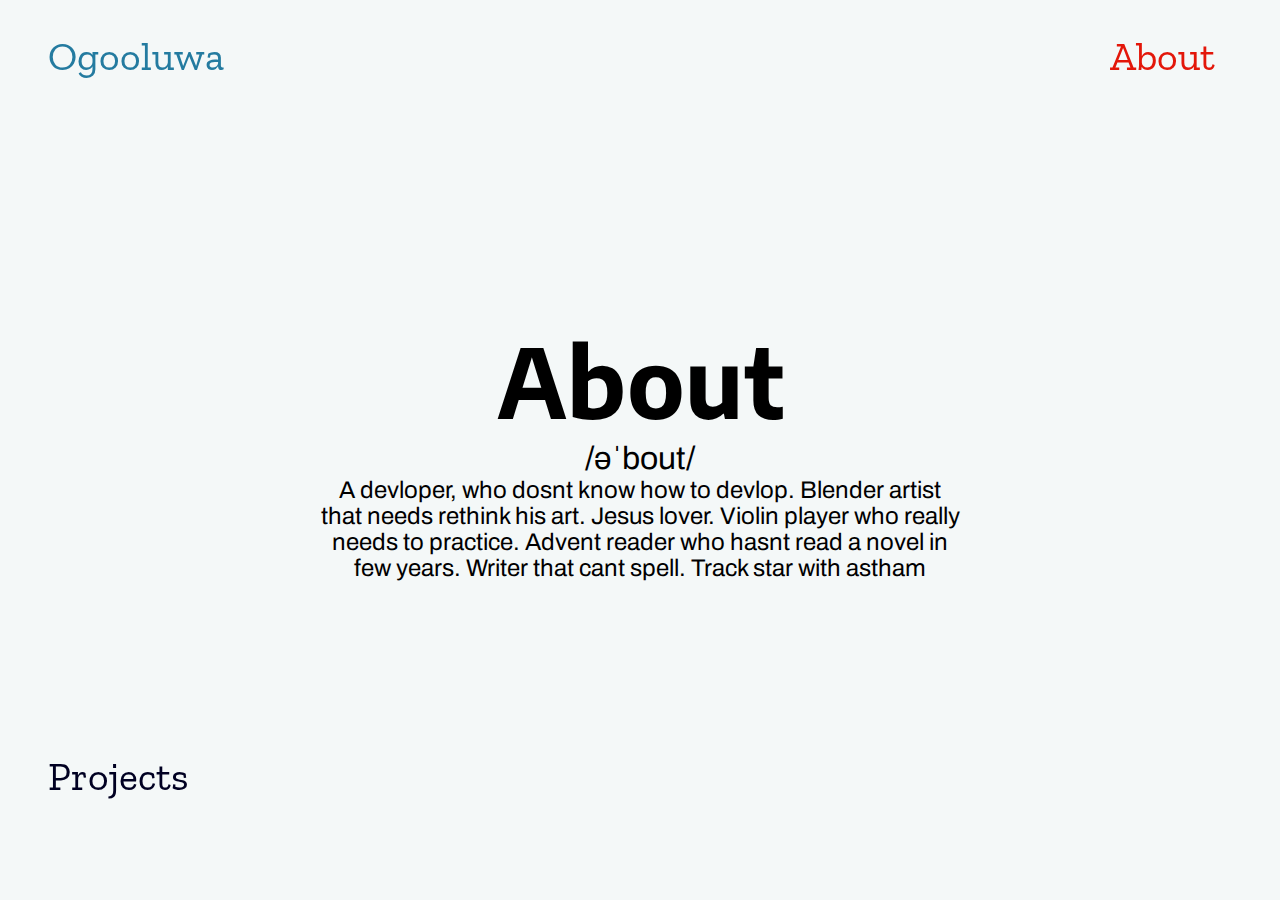
<file: about.html>
<!DOCTYPE html>
	<html>

		<head>
			<meta charset="utf-8">
			<meta name="viewport" content="width=device-width">
			<title>OTA</title>

			<link href="https://cdn.jsdelivr.net/npm/bootstrap@5.0.2/dist/css/bootstrap.min.css" rel="stylesheet" integrity="sha384-EVSTQN3/azprG1Anm3QDgpJLIm9Nao0Yz1ztcQTwFspd3yD65VohhpuuCOmLASjC" crossorigin="anonymous">
			<link rel="stylesheet" href="new.css"></link>

			<link rel="preconnect" href="https://fonts.gstatic.com">
			<link href="https://fonts.googleapis.com/css2?family=Questrial&display=swap" rel="stylesheet">
		</head>
        
		<body>  
      <div id="nav">
        <a style="color: #247BA0;" href="index.html">Ogooluwa</a>
        <a class="left" href="about.html">About</a>
        <a class="bottom" href="projects.html">Projects</a>
      </div>
        
      <div class="center">
        <h1>About</h1>
        <p>/əˈbout/</p>
        <span>A devloper, who dosnt know how to devlop. Blender artist that needs rethink his art. Jesus lover. Violin player who really needs to practice. Advent reader who hasnt read a novel in few years. Writer that cant spell. Track star with astham</span>

      </div>
      <div>
      </div>

  
		</body>

	</html>
</file>
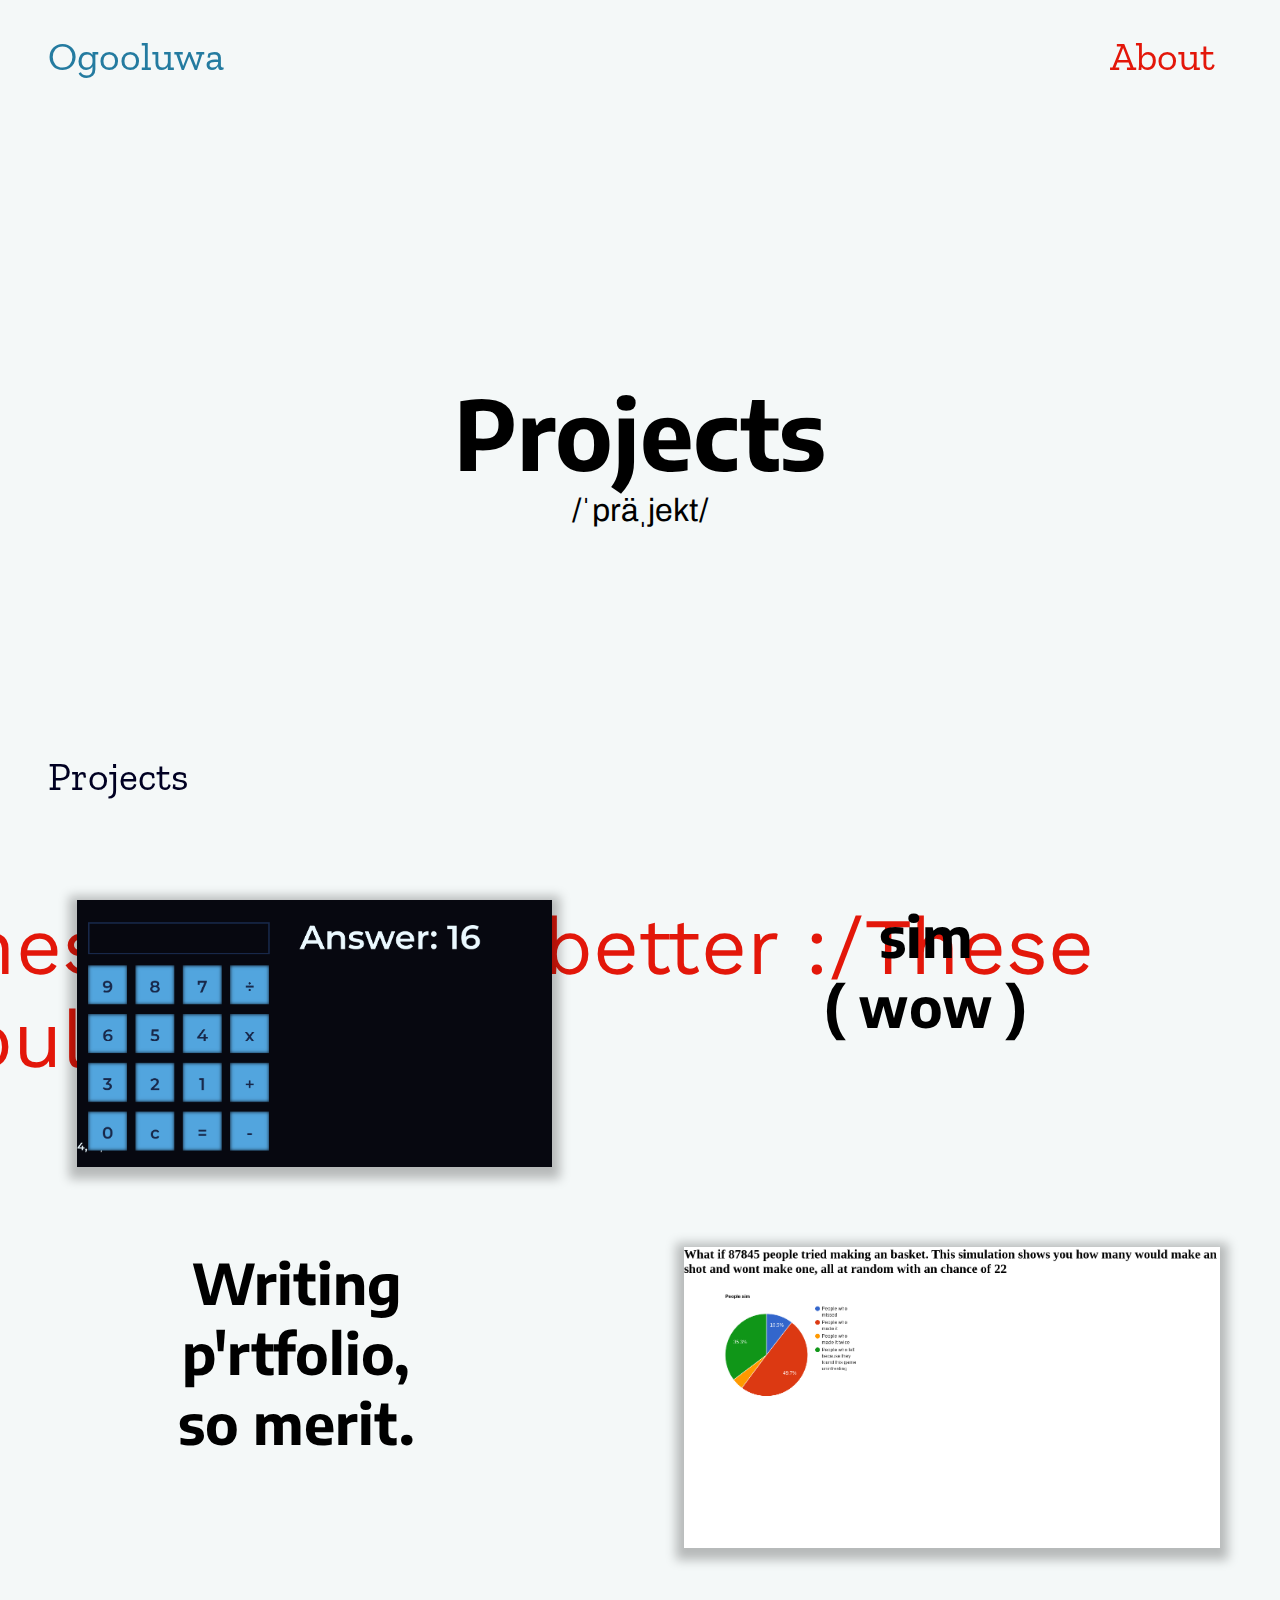
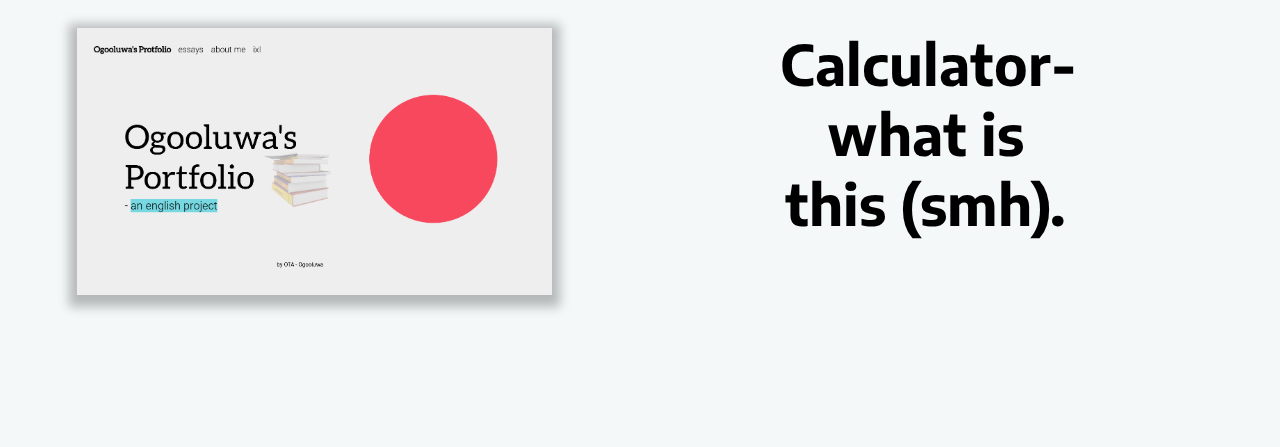
<file: projects.html>
<!DOCTYPE html>
	<html>

		<head>
			<meta charset="utf-8">
			<meta name="viewport" content="width=device-width">
			<title>OTA</title>

			<link href="https://cdn.jsdelivr.net/npm/bootstrap@5.0.2/dist/css/bootstrap.min.css" rel="stylesheet" integrity="sha384-EVSTQN3/azprG1Anm3QDgpJLIm9Nao0Yz1ztcQTwFspd3yD65VohhpuuCOmLASjC" crossorigin="anonymous">
			<link rel="stylesheet" href="new.css"></link>

			<link rel="preconnect" href="https://fonts.gstatic.com">
			<link href="https://fonts.googleapis.com/css2?family=Questrial&display=swap" rel="stylesheet">
		</head>
        
		<body>  
      <div id="nav">
        <a style="color: #247BA0;" href="index.html">Ogooluwa</a>
        <a class="left" href="about.html">About</a>
        <a class="bottom" href="projects.html">Projects</a>
      </div>
        
      <div class="center">
        <h1>Projects</h1>
        <p>/ˈpräˌjekt/</p>
      </div>
      <div class="marquee">
        <header>These could be better :/These could be</header>
      </div>
      <div class="about">
        <img src="img/calc.png"></img>
        <h1 >sim<br>( wow )</h1>
        <h1>Writing p'rtfolio, so merit.</h1>
        <img src="img/graph.png" class="l"></img>
        <img src="img/port.png"></img>
        <h1>Calculator-what is this (smh).</h1>
        <br>
        <br>
        <br>
        <br>

      </div>

      <script src="index.js"></script>

		</body>

	</html>
</file>
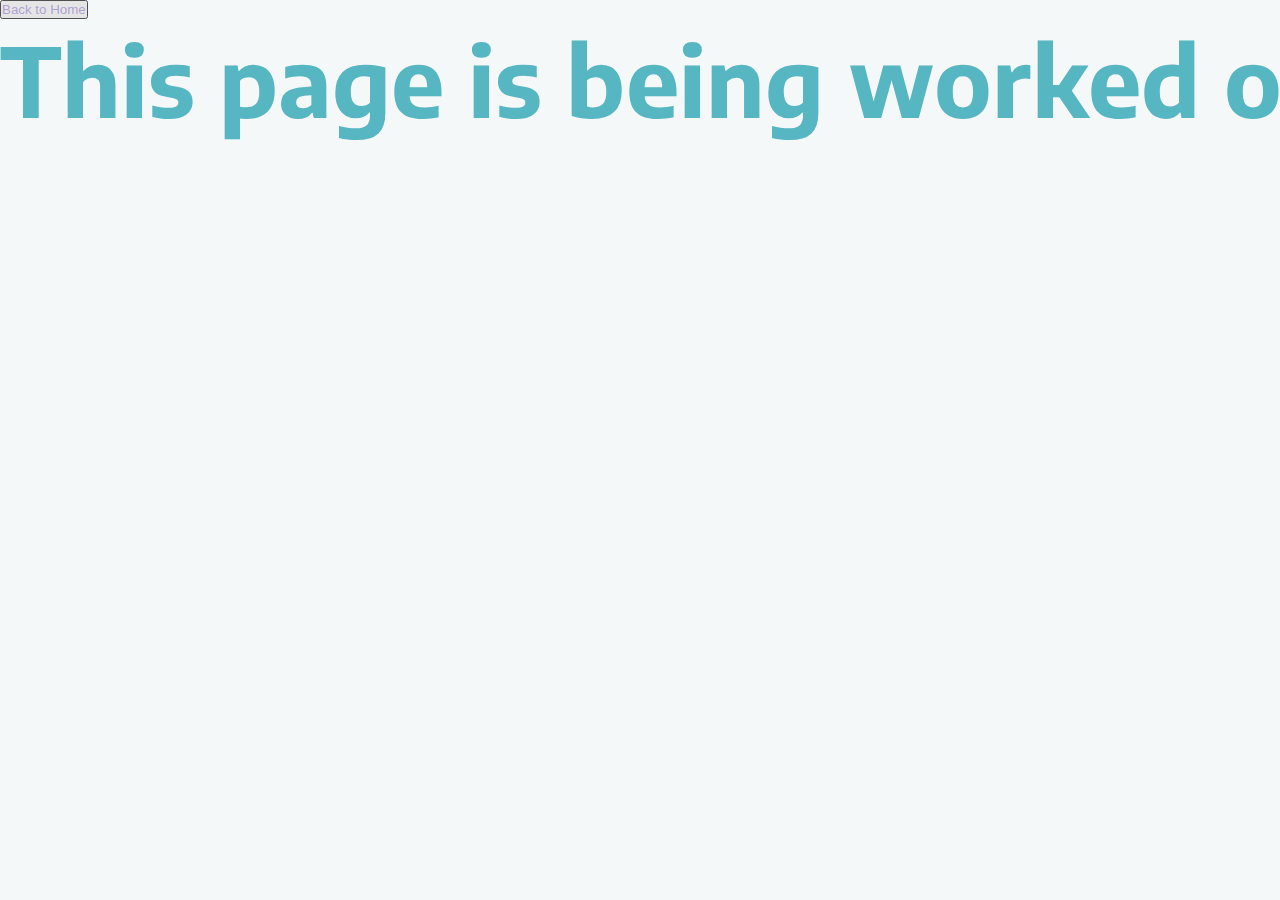
<file: working.html>
<!DOCTYPE html>
<html lang="en">
    <head>
        <meta charset="utf-8">
        <meta name="viewport" content="width=device-width">
        <title>Projects</title>

        <link href="https://cdn.jsdelivr.net/npm/bootstrap@5.0.2/dist/css/bootstrap.min.css" rel="stylesheet" integrity="sha384-EVSTQN3/azprG1Anm3QDgpJLIm9Nao0Yz1ztcQTwFspd3yD65VohhpuuCOmLASjC" crossorigin="anonymous">
        <link rel="stylesheet" href="new.css"></link>

        <link rel="preconnect" href="https://fonts.gstatic.com">
        <link href="https://fonts.googleapis.com/css2?family=Questrial&display=swap" rel="stylesheet"> 

    </head>
        <body id="about">
            <button id="arrow" onclick="index()" style="color:rgba(119, 89, 194, 0.5);">Back to Home</button>
    
            <article class="container text-center" id="holder">
                <div>
                    <h1 style="font-size:6rem; color:#56B6C2;">This page is being worked on</h1>
                </div>
            </article>
            
            <script src="index.js"></script>
        </body>
</html>
</file>
<file: new.css>
@import url('https://fonts.googleapis.com/css2?family=Zilla+Slab:wght@500&display=swap');
@import url('https://fonts.googleapis.com/css2?family=Encode+Sans:wght@900&display=swap');
@import url('https://fonts.googleapis.com/css2?family=Archivo&display=swap');
@import url('https://fonts.googleapis.com/css2?family=Work+Sans:wght@700&display=swap');

*{
	box-sizing: border-box;
	margin:0;
	padding:0;	
}

body {
	font-family: 'Aleo';
	background-color:  #F4F8F8;
	width: 500%;
  color:#000000;

}

a{
  font-family: 'Zilla Slab', serif;
  position: fixed;
  font-size: 2.5rem;
  padding-left: 3rem; 
  padding-top: 2rem;
  text-decoration: none;
}


.left{
  margin-left: 83vw;
  color: #E3170A;
}

.bottom{
  margin-top: 80vh;
  color: #000022;
}

.center{
  position:absolute;
  text-align: center;
  top: 50%;
  left: 50%;
  transform: translate(-50%, -50%);
}

h1{
  font-family: 'Encode Sans', sans-serif;
  font-size: 6rem;
}

p{
  font-family: 'Archivo', sans-serif;
  font-size: 2rem;
}

span{
  font-family: 'Archivo', sans-serif;
  font-size: 1.5rem;
  
}

header{
  font-family: 'Work Sans', sans-serif;
  font-size: 2rem;
  color: #FFE066;
}

.marquee{
  position: relative;
  left: -5rem;
  top: 100vh;
  width: 100%;

}

.marquee header{
  font-size: 5rem;
  color: #E3170A;
  text-overflow: ellipsis;
  position: fixed;
}

.about {
  margin-top: 100vh;
  display: grid;
  grid-template-columns: auto auto;
  position: absolute;
  margin-left:6vw;
  grid-gap: 5rem;
}

.about img{
  width: 90%;
  height: auto;
  box-shadow: 0px 4px 10px 8px rgba(0, 0, 0, 0.25);
}

.about h1{
  font-size: 3.5rem;
  width:65%;
  text-align: center;
  padding-left: 6rem;
}

.square{
  width:5rem;
  height:auto;
}

@keyframes opas1{
  
}
</file>
